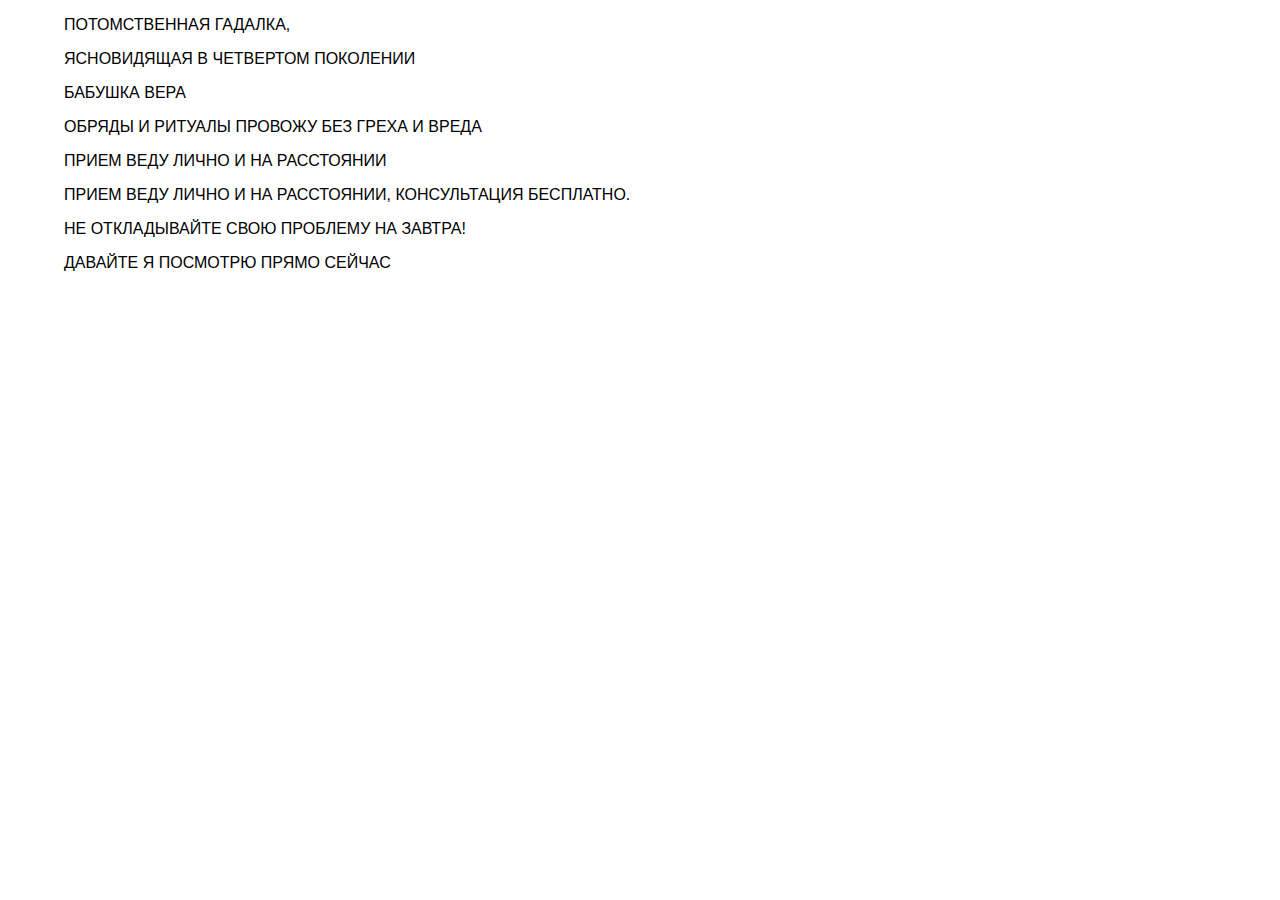
<file: index.html>
<!DOCTYPE html>
<html lang="en">
<head>
    <meta charset="UTF-8">
    <title>Потомственная гадалка</title>
    <link rel="stylesheet" href="CSS/style.css">
</head>

<!-- сайт для копирования http://project12197995.tilda.ws/page63265895.html -->

<body>
    <header>
        <div class="wrapper"></div>
    </header>
    <main>
        <div class="wrapper">

            <!-- самый верхний блок -->
            <div id="poster">
                <div id="text">
                    <p>ПОТОМСТВЕННАЯ ГАДАЛКА,</p>
                    <p>ЯСНОВИДЯЩАЯ В ЧЕТВЕРТОМ ПОКОЛЕНИИ</p>
                    <p>БАБУШКА ВЕРА</p>
                    <p>ОБРЯДЫ И РИТУАЛЫ ПРОВОЖУ БЕЗ ГРЕХА И ВРЕДА</p>
                    <p>ПРИЕМ ВЕДУ ЛИЧНО И НА РАССТОЯНИИ</p>
                    <p>ПРИЕМ ВЕДУ ЛИЧНО И НА РАССТОЯНИИ, КОНСУЛЬТАЦИЯ БЕСПЛАТНО.</p>
                    <p>НЕ ОТКЛАДЫВАЙТЕ СВОЮ ПРОБЛЕМУ НА ЗАВТРА!</p>
                    <p>ДАВАЙТЕ Я ПОСМОТРЮ ПРЯМО СЕЙЧАС</p>
                </div>
                <div id="img"></div>
            </div>
            
            <!-- блок из 3-ёх ссылок -->
            <div class="links">
                <a id="whatsapp" href=""></a>
                <a id="telphone" href=""></a>
                <a id="telegram" href=""></a>
            </div>
            
            
        </div>
    </main>
    <footer>
        <div class="wrapper"></div>
    </footer>
</body>

</html>
</file>
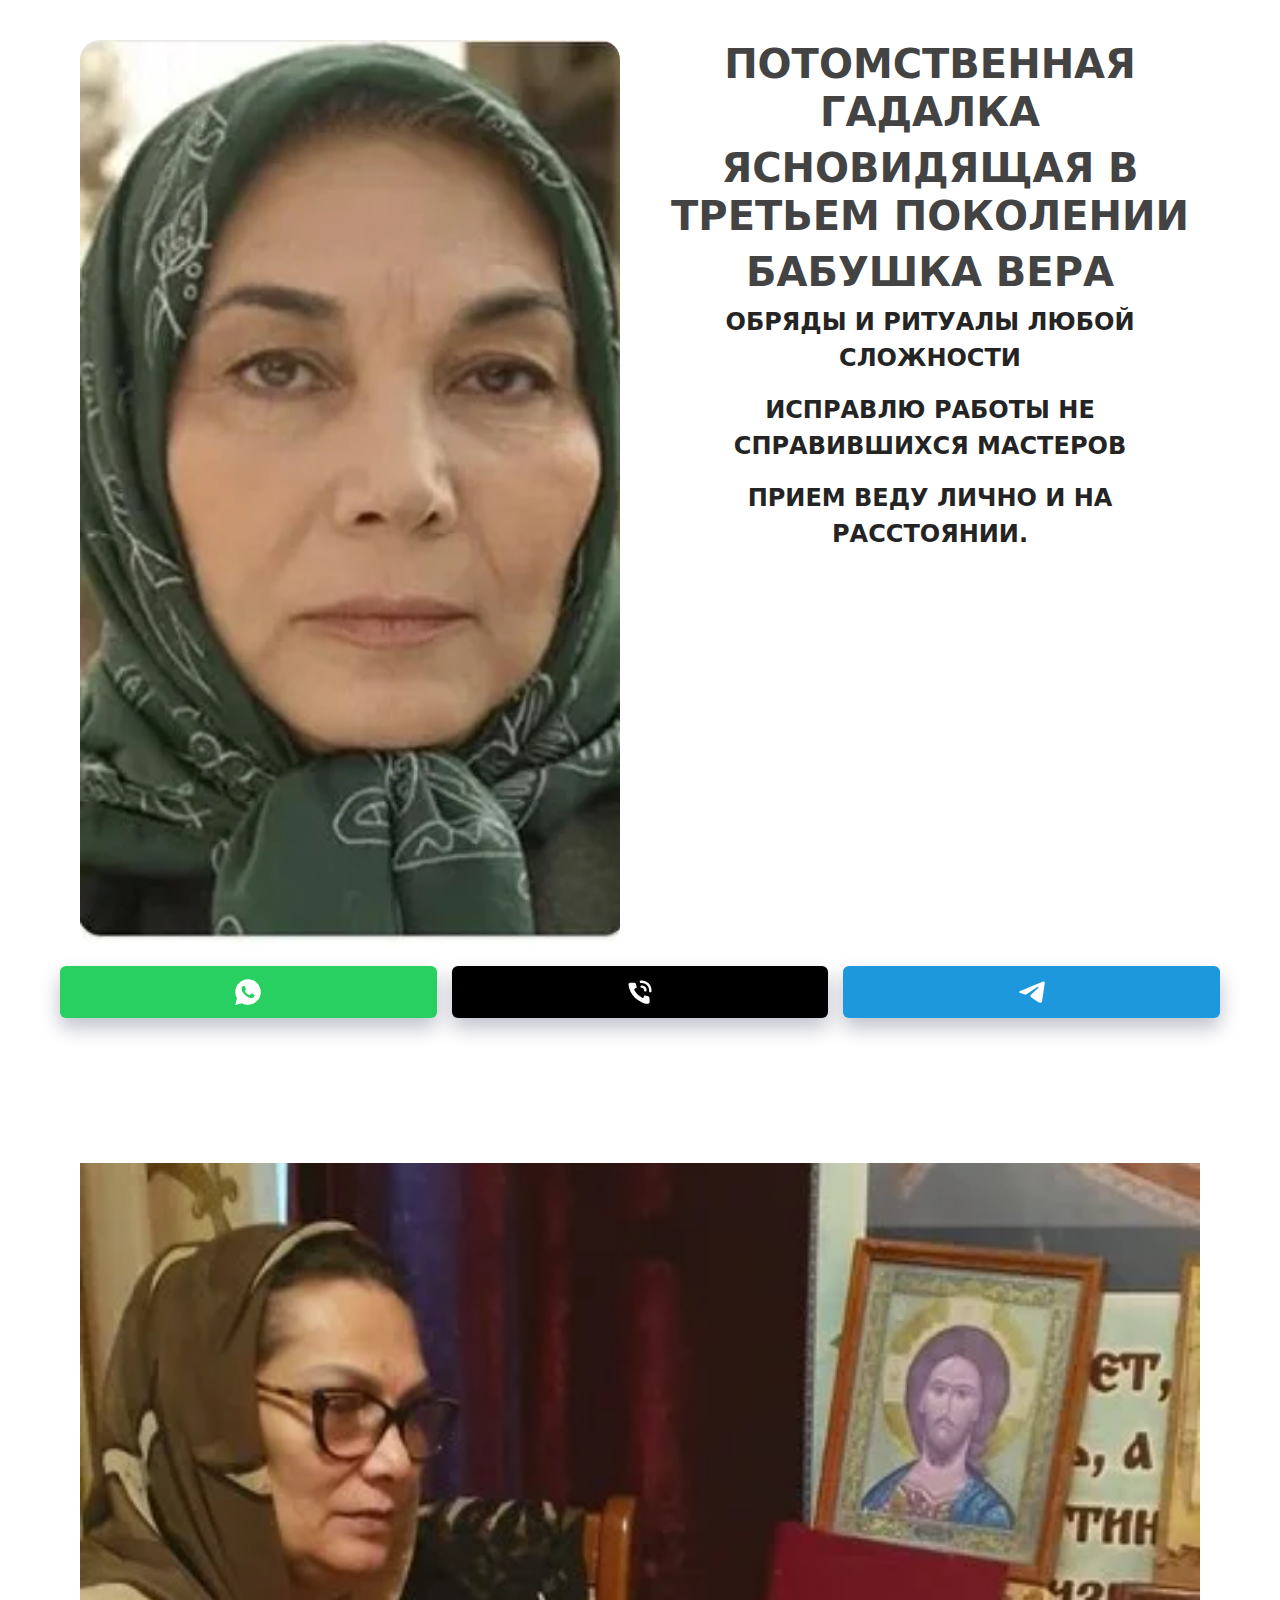
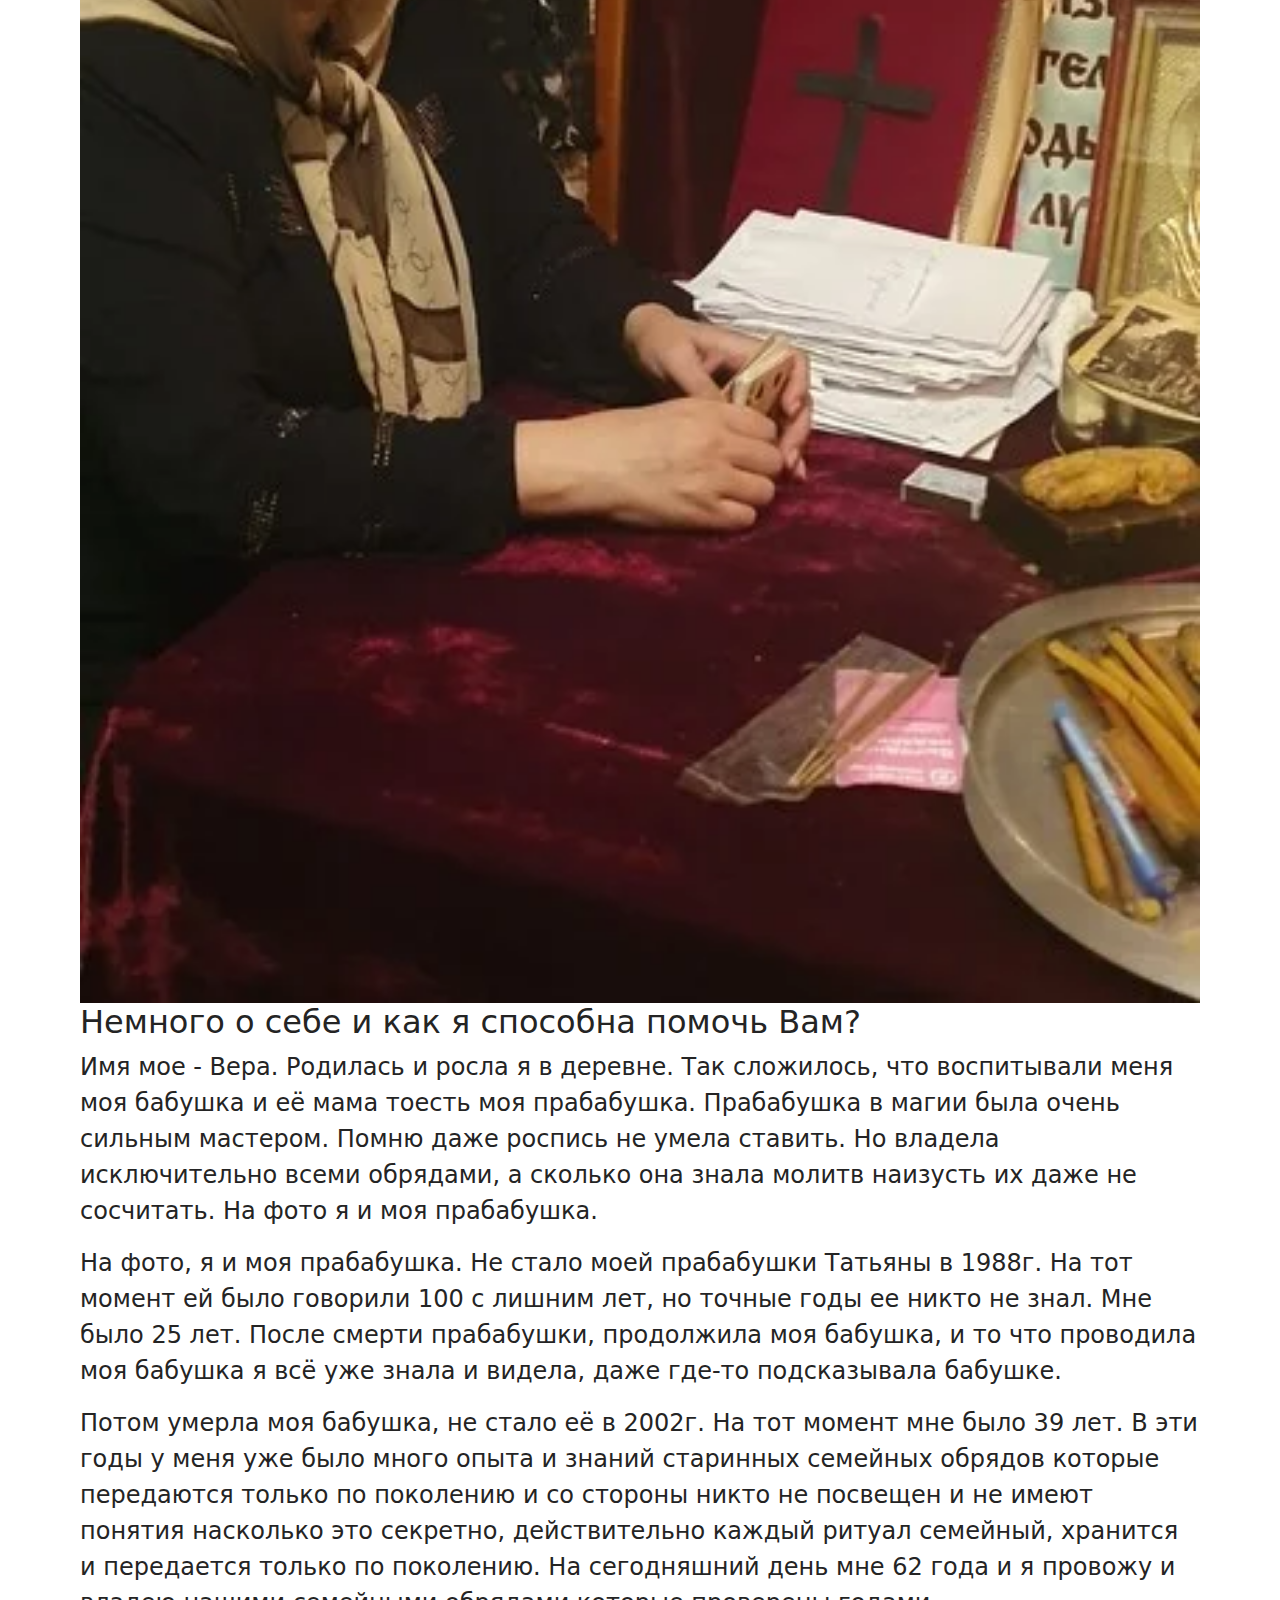
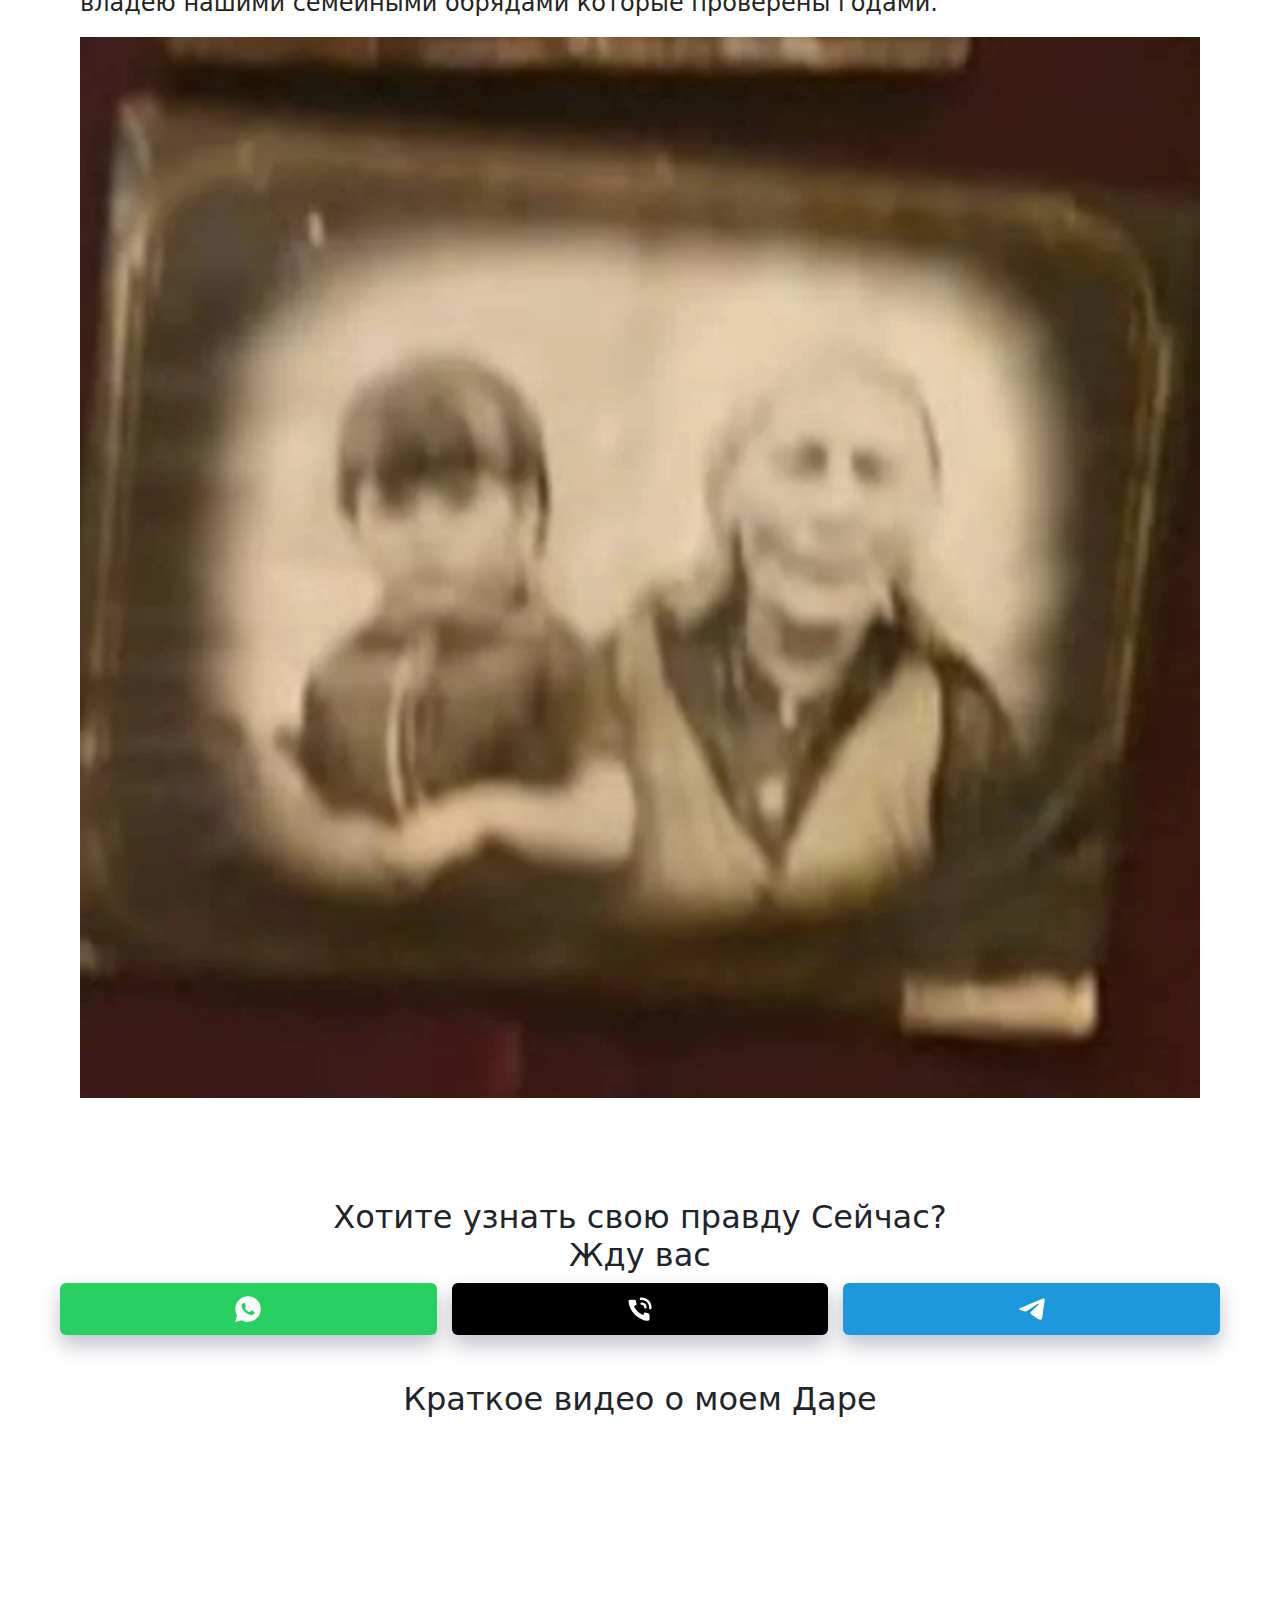
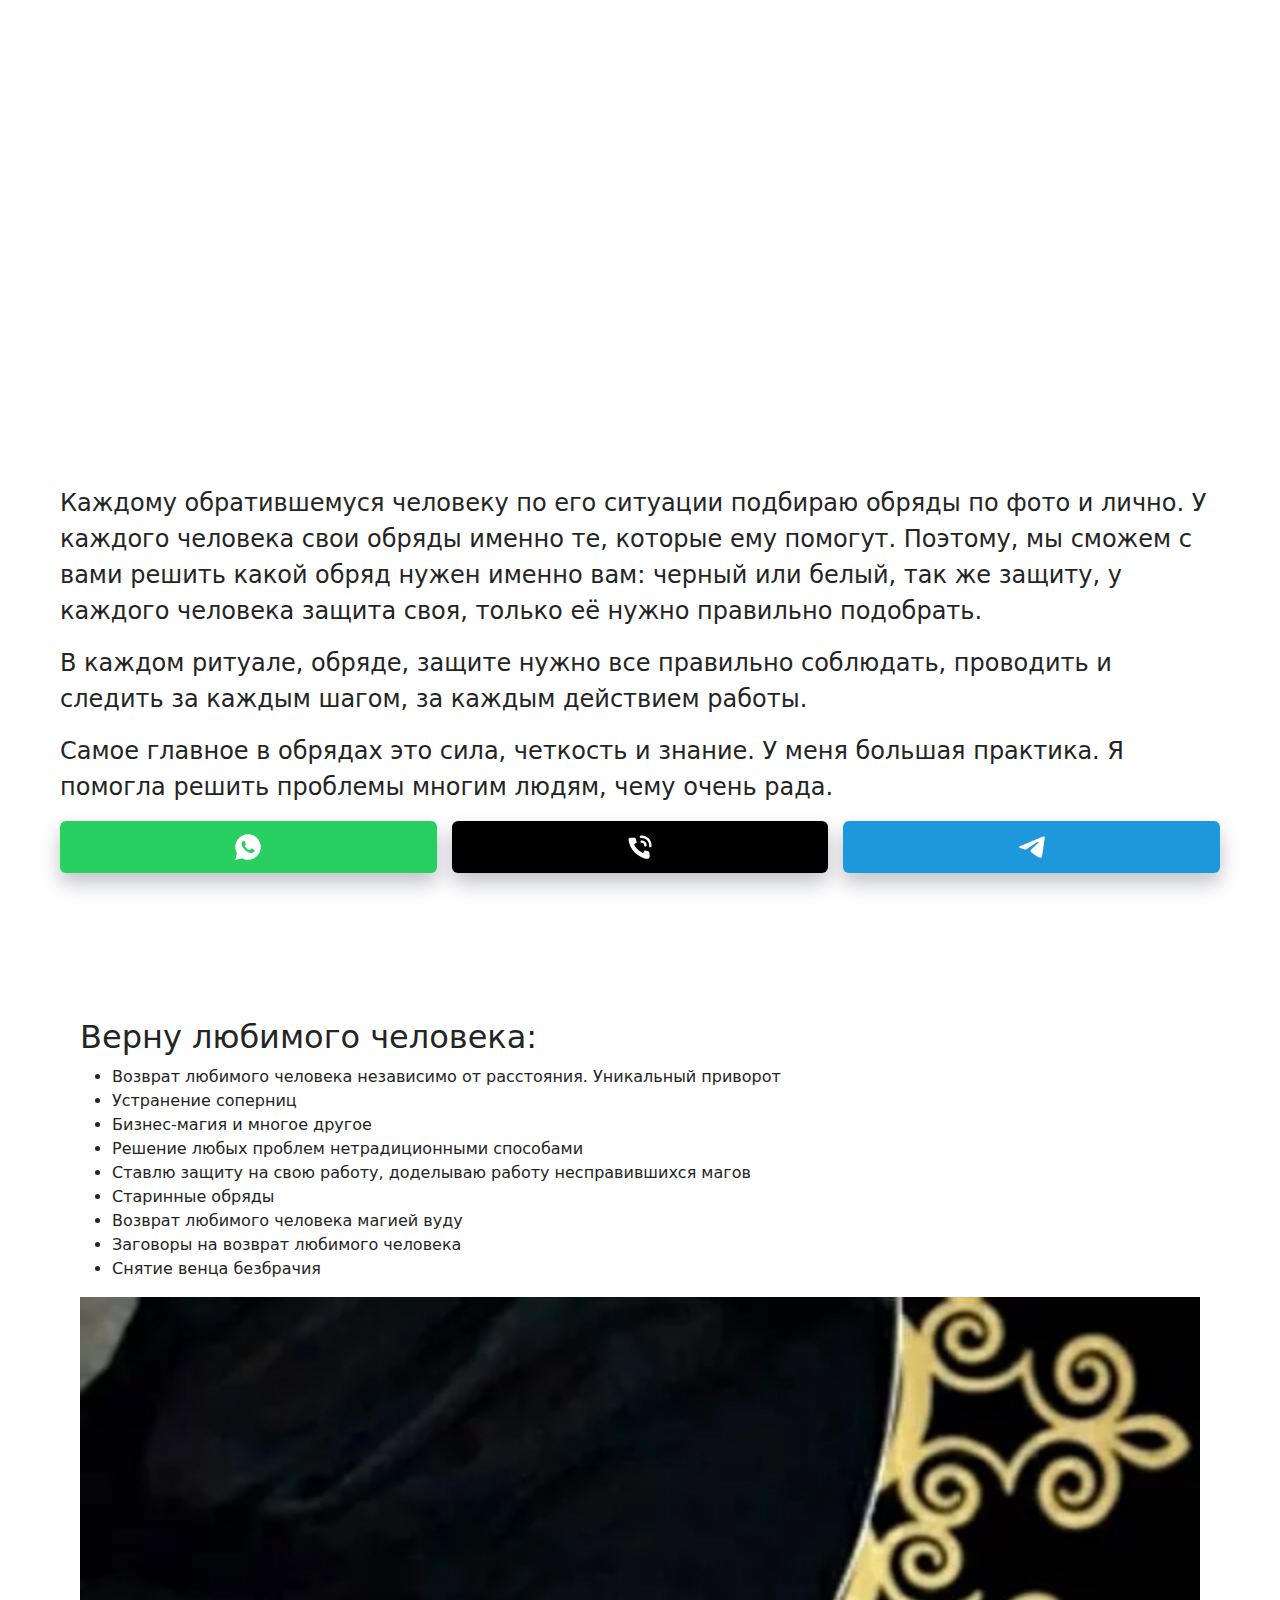
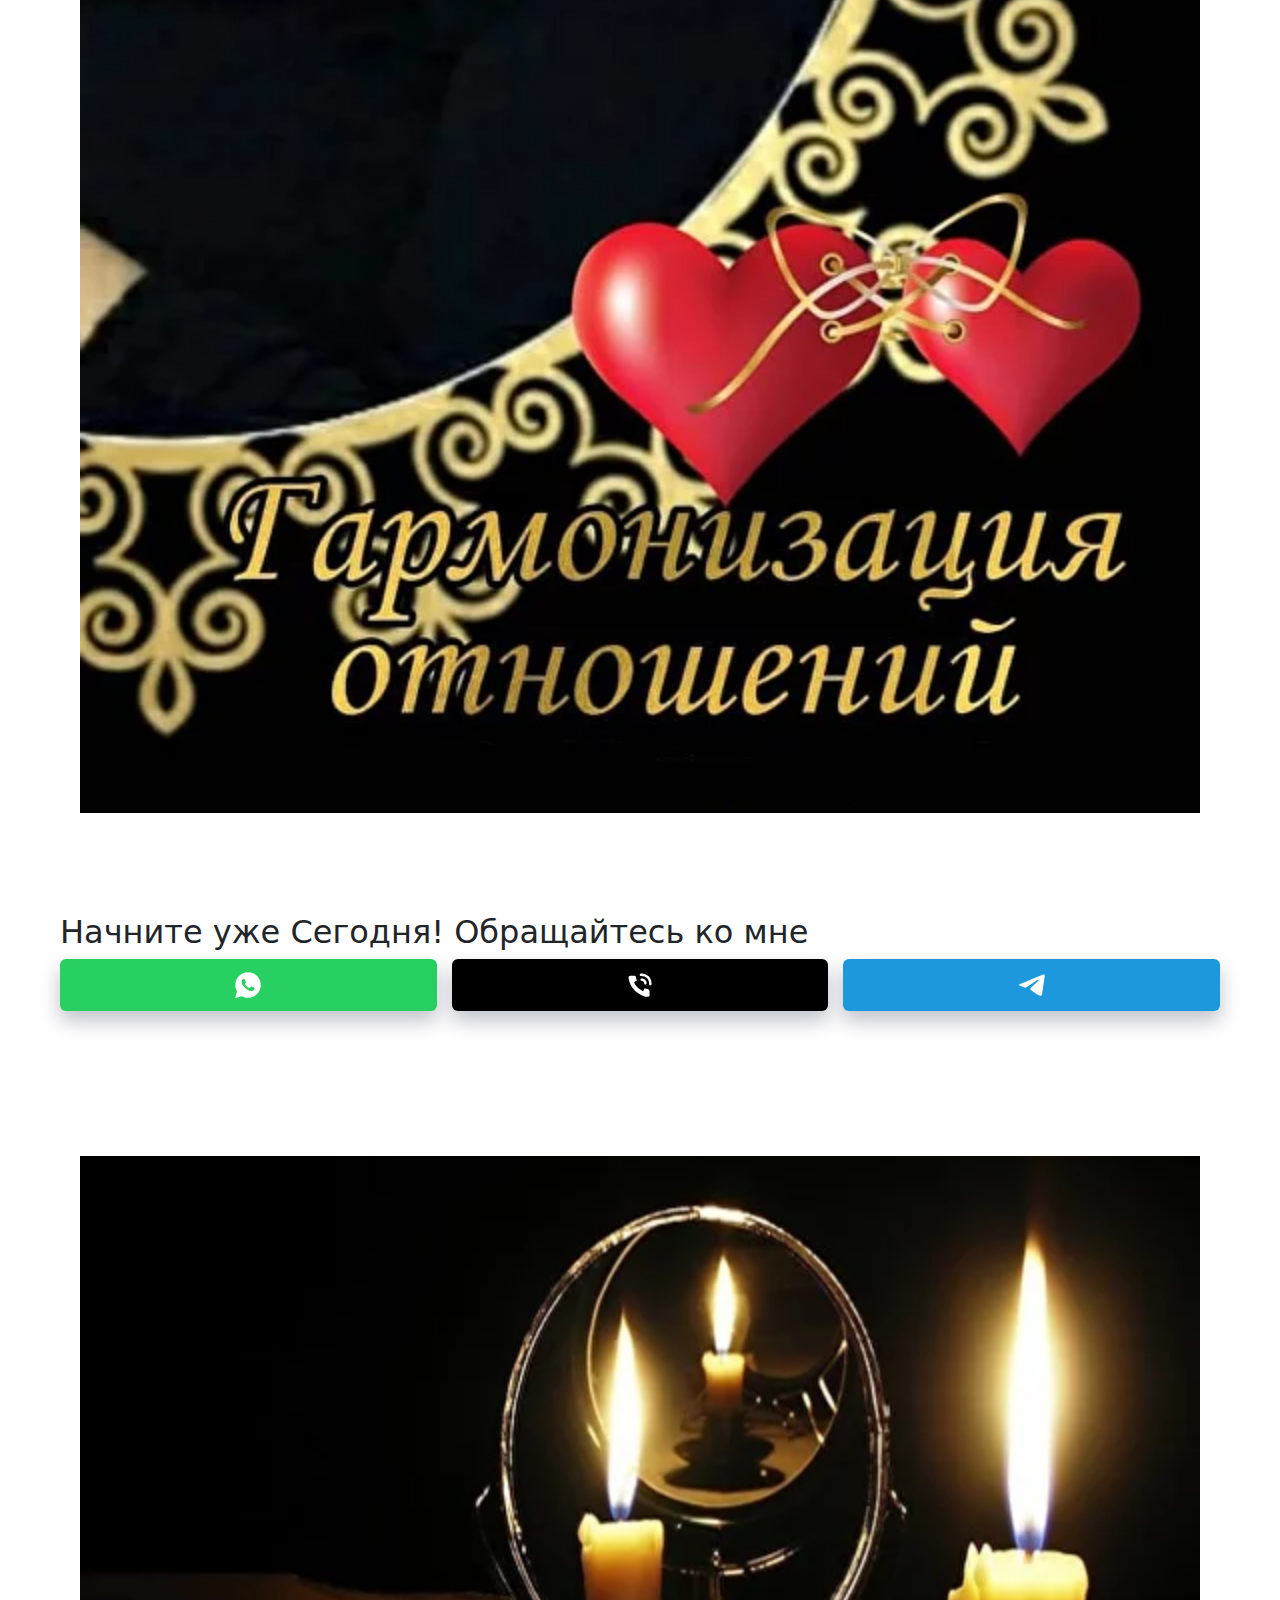
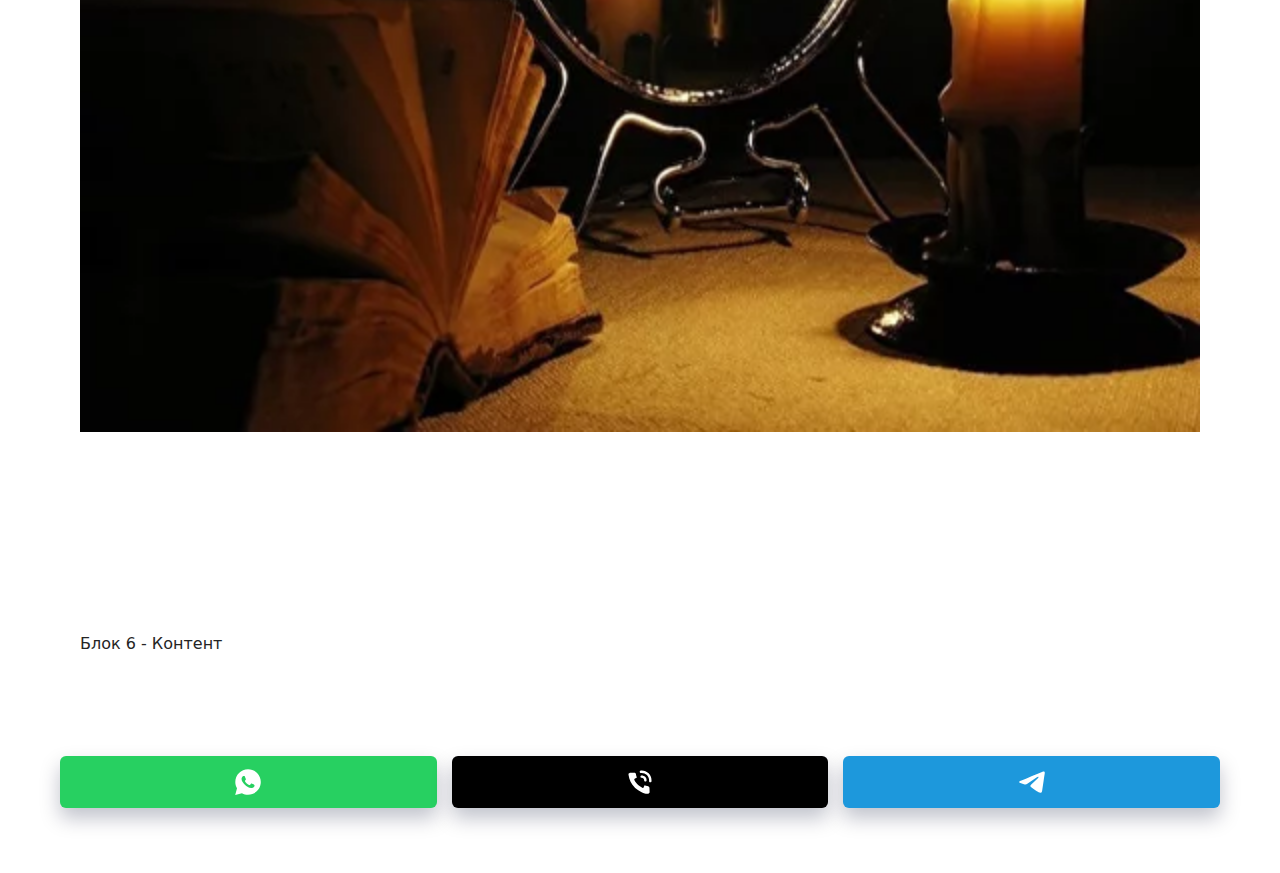
<file: tilda/Без названия-1.html>
<!doctype html>
<html lang="ru">

<head>
    <meta charset="UTF-8" />
    <meta name="viewport" content="width=device-width, initial-scale=1.0" />
    <title>Потомственная гадалка</title>
    <link href="https://cdn.jsdelivr.net/npm/bootstrap@5.3.0/dist/css/bootstrap.min.css" rel="stylesheet" />
    <style>
        :root {
            --text-color-light: #434343;
            --text-color: #242424;
            --bg: #EEEEEE;
        }

        * {
            box-sizing: border-box
        }

        img {
            width: 100%;
        }

        h2 {
            font-size: 32px
        }

        p {
            font-size: 24px;
            color: var(--text-color);
        }

        .wrapper {
            max-width: 1200px;
            margin: auto;
            padding: 20px;
        }

        .block {
            padding: 100px 20px;
            width: 100%;
            color: #242424;
        }

        .hero {
            display: flex;
            width: 100%;
            flex-wrap: wrap;
            color: var(--text-color-light);
        }

        .hero>div {
            width: 50%;
            text-align: center;
            padding: 20px;

        }

        .hero>div:nth-child(1) img {
            border-radius: 20px;
        }


        .hero-text h1,
        .hero-text h2,
        .hero-text p {
            margin: 10px 0;
            font-size: 24px;
            color: #242424;
        }

        .button-container {
            display: grid;
            grid-template-columns: repeat(3, 1fr);
            grid-gap: 15px;
            margin: 0 0 45px 0;
        }

        .button-container>div a {
            display: flex;
            align-items: center;
            justify-content: center;
            text-decoration: none;
            border-radius: 6px;
            box-shadow: 0px 10px 20px rgba(0, 11, 48, 0.25);
            background-color: red;
            padding: 10px 20px;
            position: relative;
            overflow: hidden;
        }

        .t-btn_effects {
            position: absolute;
            top: 0;
            left: 0;
            width: 100%;
            height: 100%;
            background: rgba(255, 255, 255, 0.5);
            pointer-events: none;
            animation: ripple-effect 1.5s ease-out;
            border-radius: 50%;
            transform: scale(0);
            opacity: 0;
        }

        .t-btn_effects.active {
            animation: ripple-effect 1.5s ease-out;
        }

        svg.icon {
            width: 32px;
            height: 32px;
            fill: #fff;
        }

        @media screen and (max-width: 1200px) {
            .wrapper {
                max-width: 960px;
            }
        }

        @media screen and (max-width: 950px) {
            .wrapper {
                max-width: 600px;
            }

            .button-container>div a {
                height: 64px
            }
        }

        /*
        @media (orientation: portrait) {
            .hero>div {
                width: 100%
            }

            .hero img {
                width: 60%;
                max-width: 500px;
            }

            .hero-text {
                max-width: 40%;
                text-align: left;
                padding-left: 20px;
            }
        }
*/

        @keyframes ripple-effect {
            0% {
                transform: scale(0);
                opacity: 1;
            }

            100% {
                transform: scale(3);
                opacity: 0;
            }
        }
    </style>
</head>

<body>
    <main>
        <div class="wrapper">
            <div class="hero">
                <div>
                    <img src="foto.webp" alt="Бабушка Вера" />
                </div>
                <div>
                    <h1><strong>ПОТОМСТВЕННАЯ ГАДАЛКА</strong></h1>
                    <h1><strong>ЯСНОВИДЯЩАЯ В ТРЕТЬЕМ ПОКОЛЕНИИ</strong></h1>
                    <h1><strong>БАБУШКА ВЕРА</strong></h1>
                    <p><strong>ОБРЯДЫ И РИТУАЛЫ ЛЮБОЙ СЛОЖНОСТИ</strong></p>
                    <p><strong>ИСПРАВЛЮ РАБОТЫ НЕ СПРАВИВШИХСЯ МАСТЕРОВ</strong></p>
                    <p><strong>ПРИЕМ ВЕДУ ЛИЧНО И НА РАССТОЯНИИ.</strong></p>
                </div>
            </div>

            <div class="button-container"></div>

            <div class="block">
                <div>
                    <img src="1.webp" alt="Пожилая Вера сидит за столом с колодой карт в руках на фоне икон">
                </div>

                <div>
                    <h2>Немного о себе и как я способна помочь Вам?</h2>
                    <p>Имя мое - Вера. Родилась и росла я в деревне. Так сложилось, что воспитывали меня моя бабушка и её мама тоесть моя прабабушка. Прабабушка в магии была очень сильным мастером. Помню даже роспись не умела ставить. Но владела исключительно всеми обрядами, а сколько она знала молитв наизусть их даже не сосчитать. На фото я и моя прабабушка.</p>
                </div>

                <div>
                    <p>На фото, я и моя прабабушка. Не стало моей прабабушки Татьяны в 1988г. На тот момент ей было говорили 100 с лишним лет, но точные годы ее никто не знал. Мне было 25 лет. После смерти прабабушки, продолжила моя бабушка, и то что проводила моя бабушка я всё уже знала и видела, даже где-то подсказывала бабушке.</p>
                    <p>Потом умерла моя бабушка, не стало её в 2002г. На тот момент мне было 39 лет. В эти годы у меня уже было много опыта и знаний старинных семейных обрядов которые передаются только по поколению и со стороны никто не посвещен и не имеют понятия насколько это секретно, действительно каждый ритуал семейный, хранится и передается только по поколению. На сегодняшний день мне 62 года и я провожу и владею нашими семейными обрядами которые проверены годами.</p>
                </div>

                <div>
                    <img src="2.webp" alt="Старое фото Веры в юности с её бабушкой">
                </div>
            </div>
            <h2 style="text-align:center">Хотите узнать свою правду Сейчас?<br>Жду вас</h2>
            <div class="button-container"></div>

            <h2 style="text-align:center">Краткое видео о моем Даре</h2>
            <iframe width="100%" style="aspect-ratio: 720/405" src="https://rutube.ru/play/embed/9dfb502e33a78cec6979b148fbbc460f/" frameBorder="0" allow="clipboard-write; autoplay" webkitAllowFullScreen mozallowfullscreen allowFullScreen></iframe>

            <p>
                Каждому обратившемуся человеку по его ситуации подбираю обряды по фото и лично. У каждого человека свои обряды именно те, которые ему помогут. Поэтому, мы сможем с вами решить какой обряд нужен именно вам: черный или белый, так же защиту, у каждого человека защита своя, только её нужно правильно подобрать.
            </p>
            <p>
                В каждом ритуале, обряде, защите нужно все правильно соблюдать, проводить и следить за каждым шагом, за каждым действием работы.
            </p>
            <p>
                Самое главное в обрядах это сила, четкость и знание. У меня большая практика. Я помогла решить проблемы многим людям, чему очень рада.
            </p>
            
            <div class="button-container"></div>

            <div class="block">
                <div>
                    <h2>Верну любимого человека:</h2>
                    <ul>
                        <li>Возврат любимого человека независимо от расстояния. Уникальный приворот</li>
                        <li>Устранение соперниц</li>
                        <li>Бизнес-магия и многое другое</li>
                        <li>Решение любых проблем нетрадиционными способами</li>
                        <li>Ставлю защиту на свою работу, доделываю работу несправившихся магов</li>
                        <li>Старинные обряды</li>
                        <li>Возврат любимого человека магией вуду</li>
                        <li>Заговоры на возврат любимого человека</li>
                        <li>Снятие венца безбрачия</li>
                    </ul>
                </div>
                <div>
                <img src="3.webp" alt="Картинка с сердечками и надписью: Гармонизация отношений">
                </div>
            </div>
            <h2>Начните уже Сегодня! Обращайтесь ко мне</h2>
            <div class="button-container"></div>

            <div class="block">
                <div>
                    <img src="4.webp" alt="На старом столе расположилась потрёпанная, раскрытая по середине переплёта, книга с волнистыми, будто от воды, страницами озарённая тусклым светом восковой свечи, отражённой в зеркале, стоящем напротив другого зеркала, стоящем напротив другого зеркала, стоящем напротив другого зеркала, стоящем напротив другого зеркала, стоящем напротив другого зеркала, стоящем напротив другого зеркала, стоящем напротив другого зеркала, стоящем напротив другого зеркала, стоящем напротив другого зеркала">
                </div>
            </div>

            <div class="block">Блок 6 - Контент</div>
            <div class="button-container"></div>
        </div>
    </main>


    <script src="https://cdn.jsdelivr.net/npm/bootstrap@5.3.0/dist/js/bootstrap.bundle.min.js"></script>
    <script>
        document.addEventListener("DOMContentLoaded", function() {
            const buttons = document.querySelectorAll(".t1036__item a");

            function triggerRippleEffect(button) {
                const ripple = button.querySelector(".t-btn_effects");
                ripple.classList.remove("active");
                void ripple.offsetWidth; // Trigger reflow
                ripple.classList.add("active");
            }

            setInterval(() => {
                buttons.forEach((button) => {
                    triggerRippleEffect(button);
                });
            }, 4000); // 4000 milliseconds = 4 seconds
        });
    </script>
</body>

<!-- компонент "Кнопки на контакты" -->
<script type="text/javascript" src="JS/buttons.js"></script></html>
</file>
<file: CSS/style.css>
*,
*::after,
*::before {
    box-sizing: border-box;
}

html,
body {
    margin: 0;
    padding: 0;
    font-family: sans-serif;
}

.wrapper {
    width: 90%;
    margin: auto;
}
</file>
